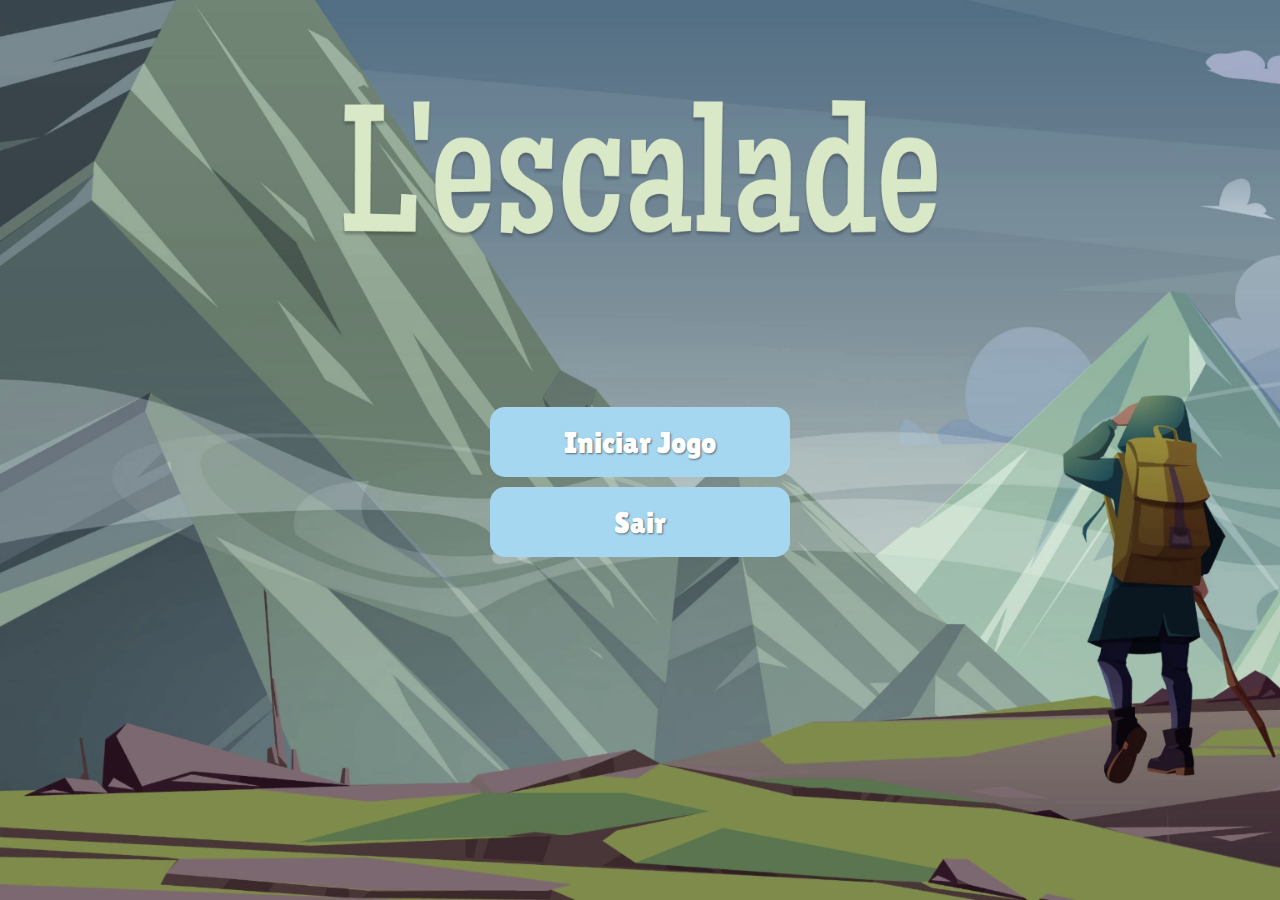
<file: index.html>
<!DOCTYPE html>
<html lang="pt-BR">
  <head>
    <meta charset="UTF-8" />
    <meta name="viewport" content="width=device-width, initial-scale=1.0" />
    <link rel="preconnect" href="https://fonts.googleapis.com" />
    <link rel="preconnect" href="https://fonts.gstatic.com" crossorigin />
    <link
      href="https://fonts.googleapis.com/css2?family=Lilita+One&display=swap"
      rel="stylesheet"
    />
    <title>L'escalade</title>
    <link rel="stylesheet" href="style.css" />
  </head>
  <body>
    <div class="title">
      <img src="imagens/L'escalade.png" alt="title" />
    </div>

    <div class="menu-container">
      <button class="menu-button" onclick="startGame()">Iniciar Jogo</button>
      <button class="menu-button" onclick="exitGame()">Sair</button>
    </div>
    <script src="scripts.js"></script>
  </body>
</html>
</file>
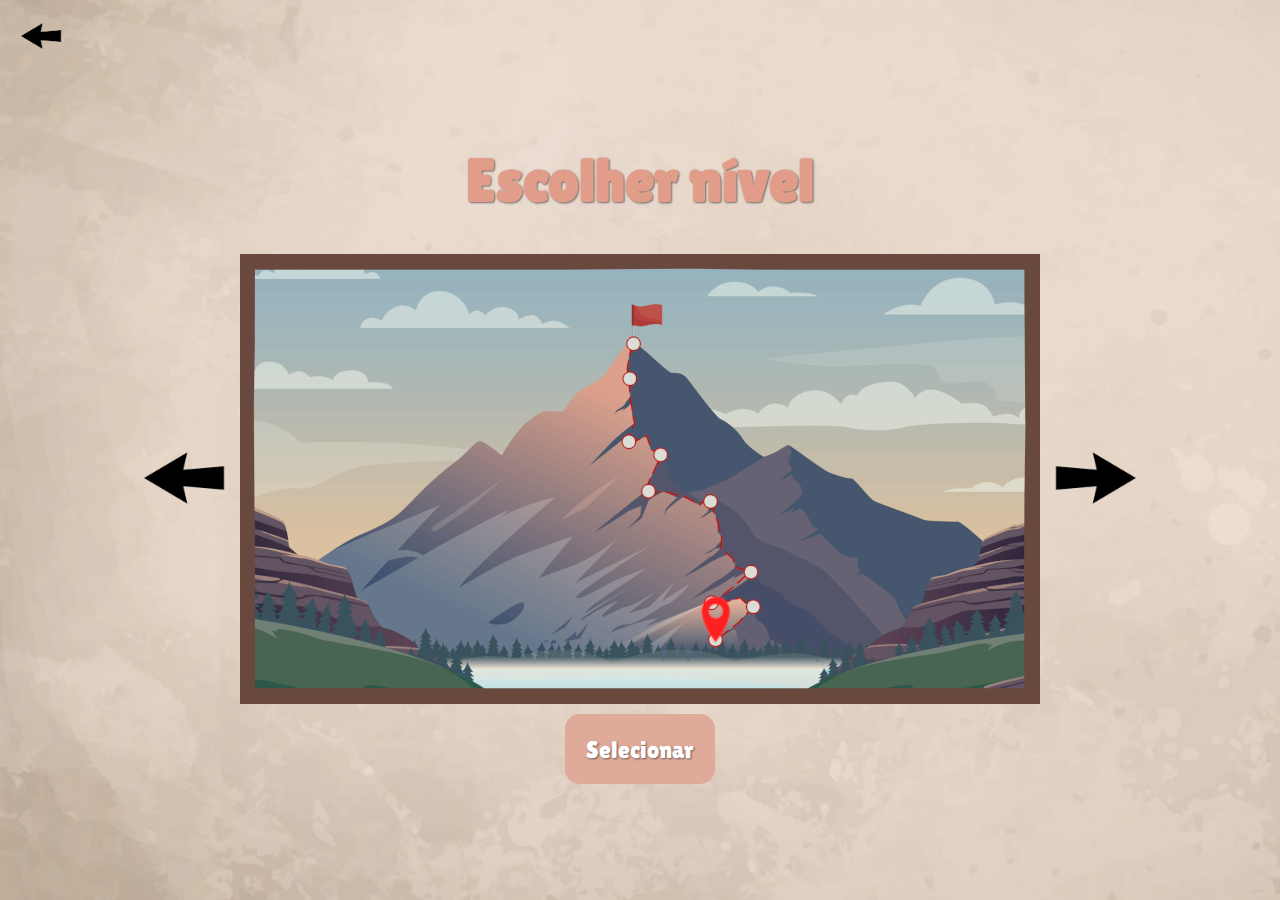
<file: nivel.html>
<!DOCTYPE html>
<html lang="pt-BR">
<head>
    <meta charset="UTF-8">
    <meta name="viewport" content="width=device-width, initial-scale=1.0">
    <link rel="preconnect" href="https://fonts.googleapis.com">
    <link rel="preconnect" href="https://fonts.gstatic.com" crossorigin>
    <link href="https://fonts.googleapis.com/css2?family=Lilita+One&display=swap" rel="stylesheet">
    <title>Escolher nível</title>
    <link rel="stylesheet" href="styleLevels.css">
</head>
<body>

    <button class="voltar" onclick="window.history.back()">
        <img src="imagens/seta-esquerda.png" alt="Voltar">
    </button>

    <div class="titulo">
        <h1>Escolher nível</h1>
    </div>

    <div class="mapa">
        <button class="botao-mapa" id="left-button" onclick="esquerda()">
            <img src="imagens/seta-esquerda.png" alt="seta-esquerda">
        </button>
        <img src="imagens/mapa-moldura0.png" alt="Mapa" class="map-image" id="mapImage">
        <button class="botao-mapa" id="right-button" onclick="direita()">
            <img src="imagens/seta-direita.png" alt="seta-direita">
        </button>
    </div>

    <div class="selecionar">
        <button class="botao-selecionar" id="botaoSelecionar">Selecionar</button>
    </div>

    <script src="script-nivel.js"></script>
</body>
</html>
</file>
<file: style.css>
body {
  margin: 0;
  padding: 0;
  display: flex;
  flex-direction: column;
  align-items: center; /* Alinha os itens no centro horizontalmente */
  height: 100vh;
  background: url('imagens/lescalade-image.png') no-repeat center center fixed; 
  background-size: cover;
  color: white;
  font-family: Arial, sans-serif;
}

.lilita-one-regular {
  font-family: "Lilita One", sans-serif;
  font-weight: 400;
  font-style: normal;
}

.title img {
  width: 600px;
}

.title {
  margin-top: 100px;
  margin-bottom: 12%;
}

.menu-button {
  display: block;
  width: 300px;
  height: 70px;
  padding: 15px;
  margin: 10px auto;
  font-size: 30px;
  cursor: pointer;
  background-color: #A6D7F0;
  border: none;
  border-radius: 15px;
  transition: background-color 0.3s;
  font-family: "Lilita One";
  color: white;
  text-shadow: 1px 1px 2px rgba(0, 0, 0, 0.5);
}

.menu-button:hover {
  background-color: #7ec7ec;
}
</file>
<file: styleLevels.css>
body {
    margin: 0;
    padding: 0;
    display: flex;
    height: 100vh;
    flex-direction: column;
    align-items: center;
    justify-content: center;
    background-image: url('imagens/mapa-fundo.png');
    background-size: cover;
}

.lilita-one-regular {
    font-family: "Lilita One", sans-serif;
    font-weight: 400;
    font-style: normal;
}

.titulo {
    font-family: "Lilita One", sans-serif;
    margin-top: 0px;
    color: #e29d8a;
    font-size: 30px;
    text-shadow: 1px 1px 2px rgba(0, 0, 0, 0.5);
    align-items: center;
}

.voltar {
    position: absolute;
    top: 10px;
    left: 10px;
    background: none;
    border: none;
    cursor: pointer;
    transition: transform 0.3s;
}

.voltar img {
    width: 50px;
    height: 50px;
}

.voltar:hover {
    transform: scale(1.1);
}

.mapa {
    position: relative;
    display: flex;
    align-items: center;
    justify-content: center;
}

.map-image {
    height: auto;
    max-width: 100%;
}

.botao-mapa {
    background: none;
    border: none;
    cursor: pointer;
    transition: transform 0.3s;
}

.botao-mapa img {
    width: 100px;
    height: 100px;
}

.botao-mapa:hover {
    transform: scale(1.1);
}

/* Botao Selecionar */
.botao-selecionar {
    display: block;
    width: 150px;
    height: 70px;
    padding: 15px;
    margin: 10px auto;
    font-size: 24px;
    cursor: pointer;
    background-color: #e0aa9b;
    border: none;
    border-radius: 15px;
    transition: background-color 0.3s;
    font-family: "Lilita One";
    color: white;
    text-shadow: 1px 1px 2px rgba(0, 0, 0, 0.5);
}

.botao-selecionar:hover {
    background-color: #d18b7a;
}

.selecionar {
    position: relative;
    display: flex;
    align-items: center;
    justify-content: center;
}
</file>
